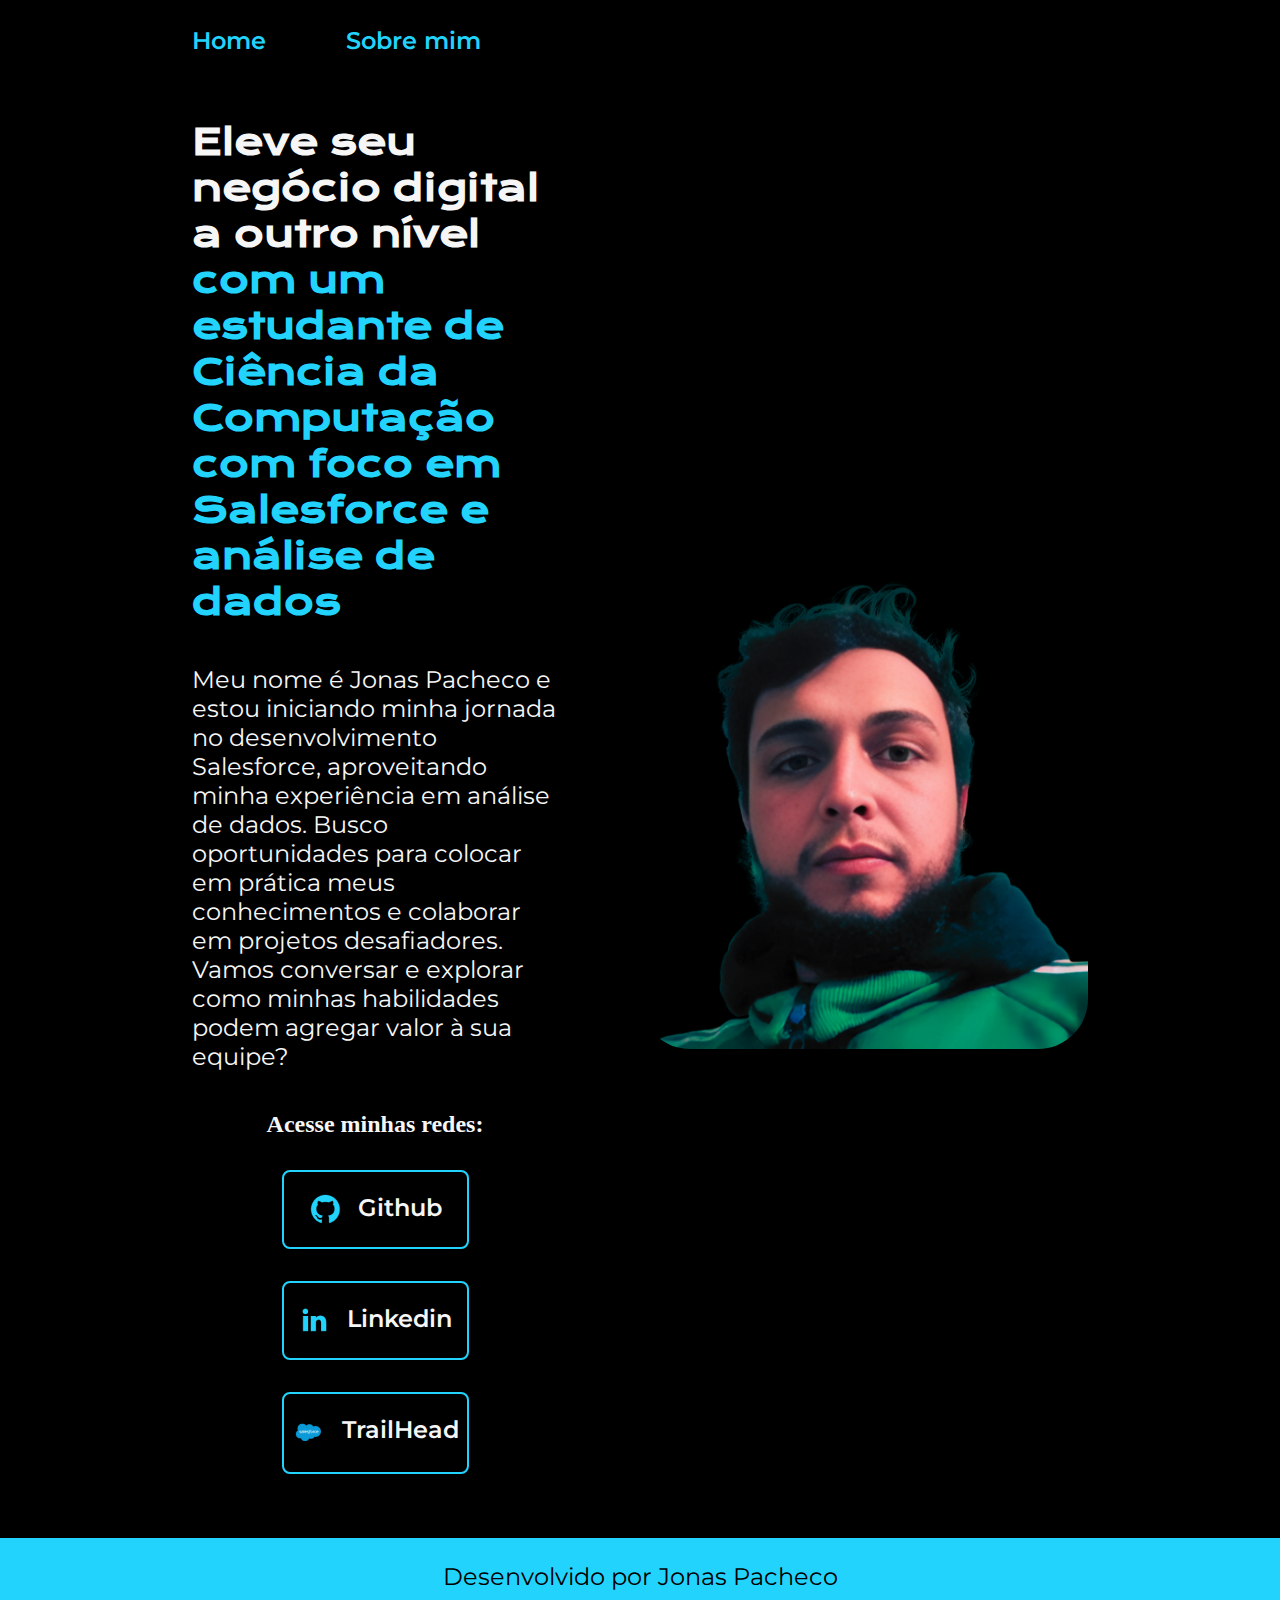
<file: index.html>
<!DOCTYPE html>
<html lang="pt-br">
<head>
    <meta charset="UTF-8">
    <meta http-equiv="X-UA-Compatible" content="IE=edge">
    <meta name="viewport" content="width=device-width, initial-scale=1.0">
    <title>Portifolio</title>
    <link rel="stylesheet" href="./styles/style.css">
</head>
<body>
    <header class="cabecalho">
        <nav class="cabecalho__menu">
            <a class="cabecalho__menu__link" href="index.html">Home</a>
            <a class="cabecalho__menu__link" href="about.html">Sobre mim</a>
        </nav>
    </header>
    <main class="apresentacao">
        <section class="apresentacao__conteudo">   
            <h1 class="apresentacao__conteudo__titulo">Eleve seu negócio digital a outro nível <strong class="titulo-destaque"> com um estudante de Ciência da Computação com foco em Salesforce e análise de dados</strong></h1>
            <p class="apresentacao__conteudo__texto">Meu nome é Jonas Pacheco e estou iniciando minha jornada no desenvolvimento Salesforce, aproveitando minha experiência em análise de dados. Busco oportunidades para colocar em prática meus conhecimentos e colaborar em projetos desafiadores. Vamos conversar e explorar como minhas habilidades podem agregar valor à sua equipe?</p>
            <div class="apresentacao_links">
                <h2 class="apresentacao__links__subtitulo">Acesse minhas redes:</h2>
                <a class="apresentacao__links__navegacao" href="https://github.com/Pacheco-Jonas">
                    <img src="./assets/github.png" alt="logotipo do github">   
                    Github
                </a>
                <a class="apresentacao__links__navegacao" href= "https://www.linkedin.com/in/jonaspacheco-salesforce/">
                    <img src="./assets/linkedin.png" alt="logotipodo linkedin">
                    Linkedin
                </a>
                <a class="apresentacao__links__navegacao" href= "https://www.salesforce.com/trailblazer/pachecojonas">
                    <img src="./assets/salesforce.png" alt="logo do salesforce">
                    TrailHead
                </a>
                
            </div>
        </section>
        <img class="apresentacao__imagem" src="./assets/imagem.png" alt="Foto do perfil">
        
    </main>
    <footer class="rodape">
        <p>Desenvolvido por Jonas Pacheco</p>
    </footer>
</body>
</html>
</file>
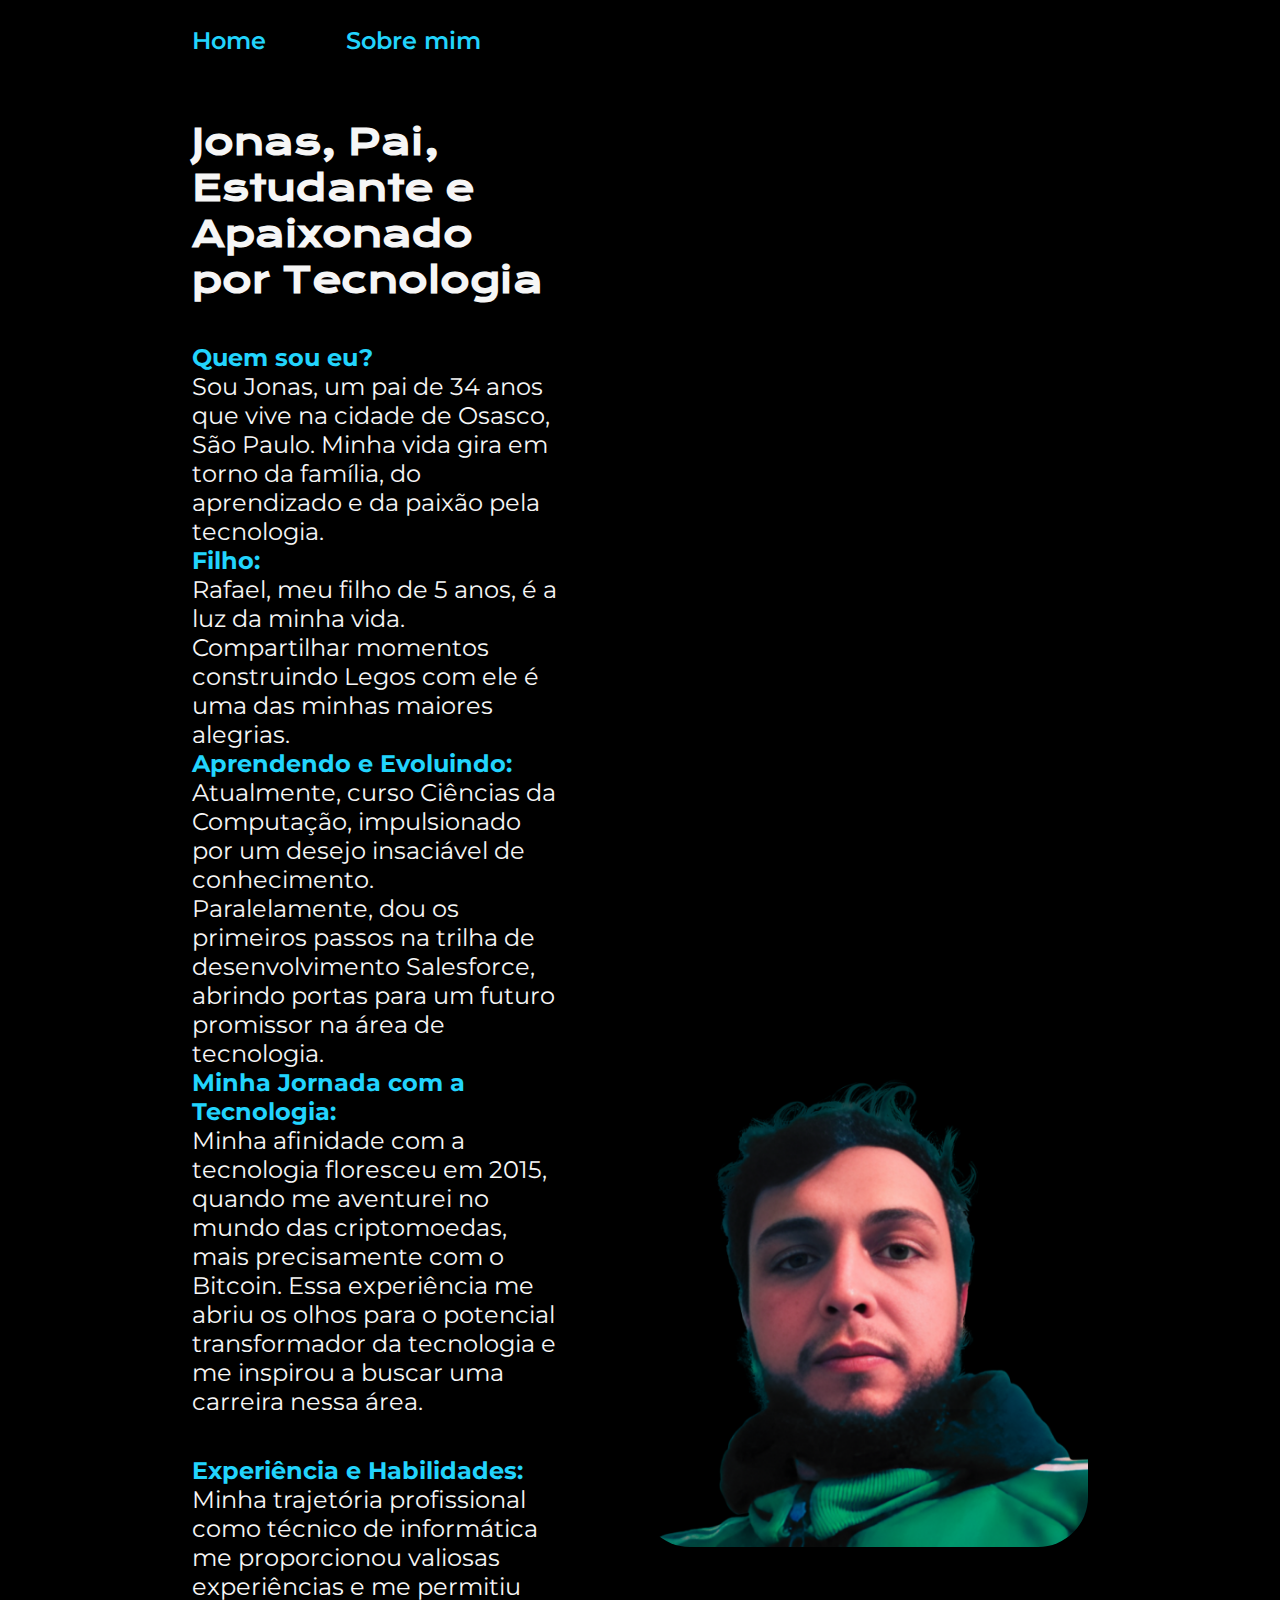
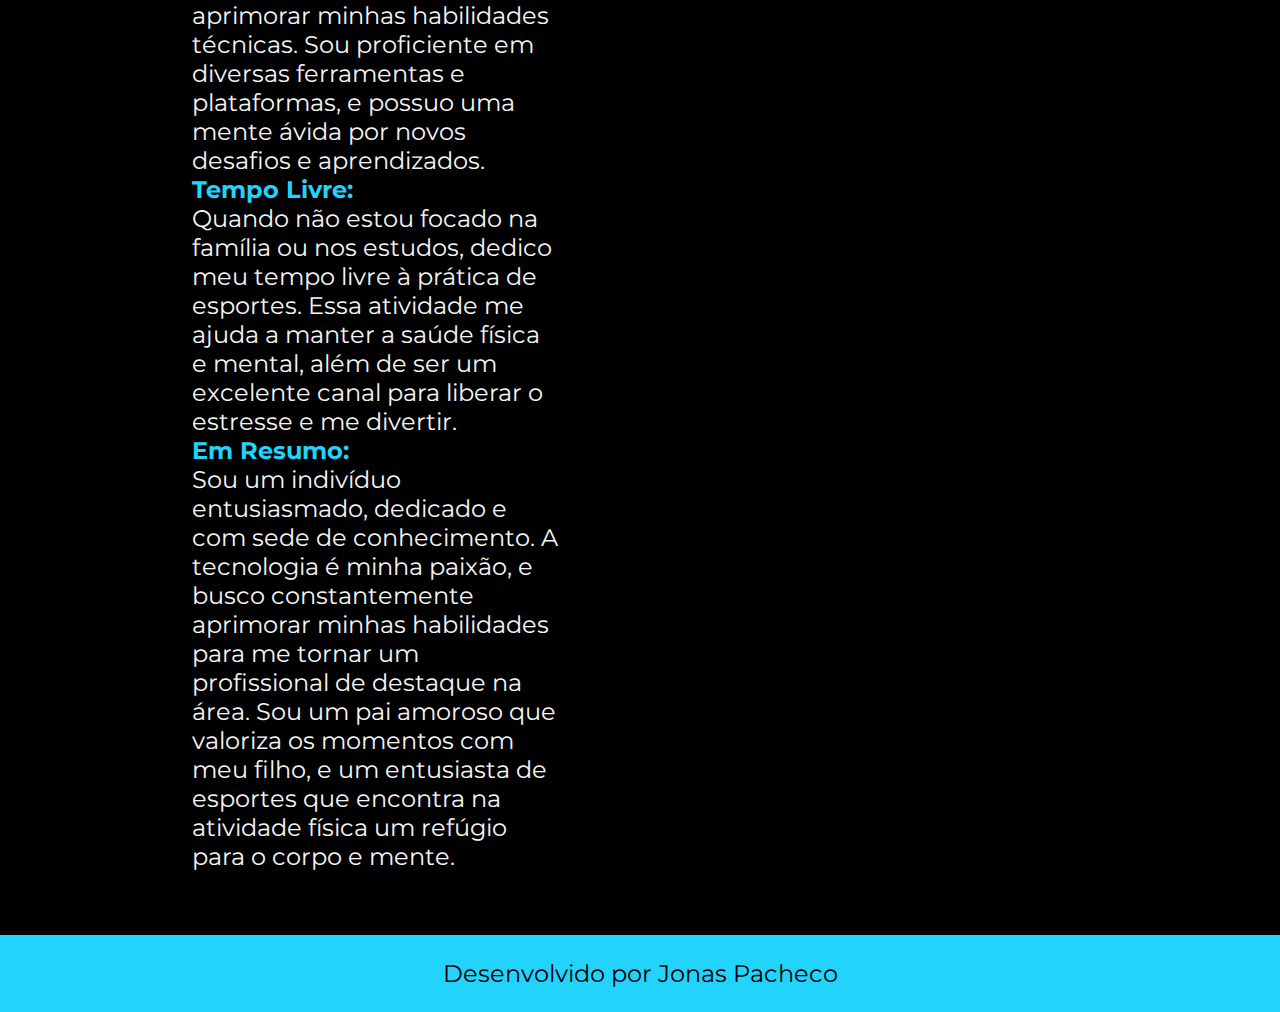
<file: about.html>
<!DOCTYPE html>
<html lang="pt-br">
<head>
    <meta charset="UTF-8">
    <meta name="viewport" content="width=device-width, initial-scale=1.0">
    <title>Sobre mim</title>
    <link rel="stylesheet" href="./styles/style.css">
</head>
<body>
    <header class="cabecalho">
        <nav class="cabecalho__menu">
            <a class="cabecalho__menu__link" href="index.html">Home</a>
            <a class="cabecalho__menu__link" href="about.html">Sobre mim</a>
        </nav>
    </header>

    <main class="apresentacao">

        <section class="apresentacao__conteudo">  
            <h1 class="apresentacao__conteudo__titulo">Jonas, Pai, Estudante e Apaixonado por Tecnologia</h1>
            <p class="apresentacao__conteudo__texto"><strong class="pontos">Quem sou eu?</strong> <br>

                Sou Jonas, um pai de 34 anos que vive na cidade de Osasco, São Paulo. Minha vida gira em torno da família, do aprendizado e da paixão pela tecnologia. <br>
                
                <strong class="pontos">Filho:</strong> <br>
                
                Rafael, meu filho de 5 anos, é a luz da minha vida. Compartilhar momentos construindo Legos com ele é uma das minhas maiores alegrias. <br>
                
                <strong class="pontos">Aprendendo e Evoluindo:</strong> <br>
                
                Atualmente, curso Ciências da Computação, impulsionado por um desejo insaciável de conhecimento. Paralelamente, dou os primeiros passos na trilha de desenvolvimento Salesforce, abrindo portas para um futuro promissor na área de tecnologia.<br>
                
                <strong class="pontos">Minha Jornada com a Tecnologia:</strong> <br>
                
                Minha afinidade com a tecnologia floresceu em 2015, quando me aventurei no mundo das criptomoedas, mais precisamente com o Bitcoin. Essa experiência me abriu os olhos para o potencial transformador da tecnologia e me inspirou a buscar uma carreira nessa área.</p>
            <p class="apresentacao__conteudo__texto">
                
                <strong class="pontos">Experiência e Habilidades:</strong> <br>

                Minha trajetória profissional como técnico de informática me proporcionou valiosas experiências e me permitiu aprimorar minhas habilidades técnicas. Sou proficiente em diversas ferramentas e plataformas, e possuo uma mente ávida por novos desafios e aprendizados. <br>
                
                <strong class="pontos">Tempo Livre:</strong> <br>
                
                Quando não estou focado na família ou nos estudos, dedico meu tempo livre à prática de esportes. Essa atividade me ajuda a manter a saúde física e mental, além de ser um excelente canal para liberar o estresse e me divertir. <br>
                
                <strong class="pontos">Em Resumo:</strong> <br>
                
                Sou um indivíduo entusiasmado, dedicado e com sede de conhecimento. A tecnologia é minha paixão, e busco constantemente aprimorar minhas habilidades para me tornar um profissional de destaque na área. Sou um pai amoroso que valoriza os momentos com meu filho, e um entusiasta de esportes que encontra na atividade física um refúgio para o corpo e mente.</p>
        </section>
        <img class="apresentacao__imagem" src="./assets/imagem.png" alt="Foto do perfil em frente ao computador">

    </main>

    <footer class="rodape">
        <p>Desenvolvido por Jonas Pacheco</p>
    </footer>
</body>
</html>
</file>
<file: styles/style.css>
@import url('https://fonts.googleapis.com/css2?family=Krona+One&family=Montserrat:ital,wght@0,100..900;1,100..900&display=swap');

:root{
    --cor-primaria: #000000;
    --cor-secundaria: #f6f6f6;
    --cor-terciaria: #22D4FD;
    --cor-hover: #272727;

    --fonte-primaria: 'Krona One', sans-serif;
    --fonte-secundaria: 'Montserrat', sans-serif;
}

* {
    margin: 0;
    padding: 0;
}

body {
    box-sizing: border-box;
    background-color: var(--cor-primaria);
    color: var(--cor-secundaria);
}

.cabecalho{
    padding: 2% 0% 0% 15%;
}

.cabecalho__menu{
    display: flex;
    gap: 80px;
}

.cabecalho__menu__link{
    font-family: var(--fonte-secundaria);
    font-size: 1.5rem;
    font-weight: 600;
    color: var(--cor-terciaria);
    text-decoration: none;
}


h1 {
    font-weight: bold;
}

.apresentacao {
    padding: 5% 15%;
    display: flex;
    align-items: center;
    justify-content: space-between;
    gap: 82px;
}

.apresentacao__conteudo {
    width: 50%;
    display: flex;
    flex-direction: column;    
    gap: 40px;
}

.apresentacao__conteudo__titulo {
    font-size: 2.25rem;
    font-family: var(--fonte-primaria);
}

.titulo-destaque{
    color: var(--cor-terciaria);
}

.apresentacao__conteudo__texto {
    font-size: 1.5rem;
    font-family: var(--fonte-secundaria);
    
}

.pontos{
    color: var(--cor-terciaria);
}

.apresentacao_links{
    display: flex;
    flex-direction: column;
    justify-content: space-between;
    align-items: center;
    gap: 32px;
}

.apresentacao__links__subtitulo{
    font-family: var(--fonte-primaria)
    font-weight: 400;
    font-size: 1.5rem;
}

.apresentacao__links__navegacao{
    display: flex;
    justify-content: center;
    gap: 16px;
    border: 2px, solid, var(--cor-terciaria);
    width: 50%;
    text-align: center;
    border-radius: 8px;
    font-size: 1.5rem;
    font-weight: 600;
    padding: 21.5px 0;
    text-decoration: none;
    color: var(--cor-secundaria);
    font-family: var(--fonte-secundaria)
}

.apresentacao__links__link:hover{
    background-color: var(--cor-hover);
}

.apresentacao__imagem{
    width: 50%;
    border-radius: 50px;
}

.rodape{
    color: var(--cor-primaria);
    background-color: var(--cor-terciaria);
    padding: 24px;
    text-align: center;
    font-family: var(--fonte-secundaria);
    font-size: 1.5rem;
    font-weight: 400;

}

@media (max-width: 1200px){
    .cabecalho{
        padding: 10%;
    }

    .cabecalho__menu{
        justify-content: center;
    }

    .apresentacao{
        flex-direction: column-reverse;
        padding: 8%;
    }

    .apresentacao__conteudo{
        width: auto;
    }
}
</file>
